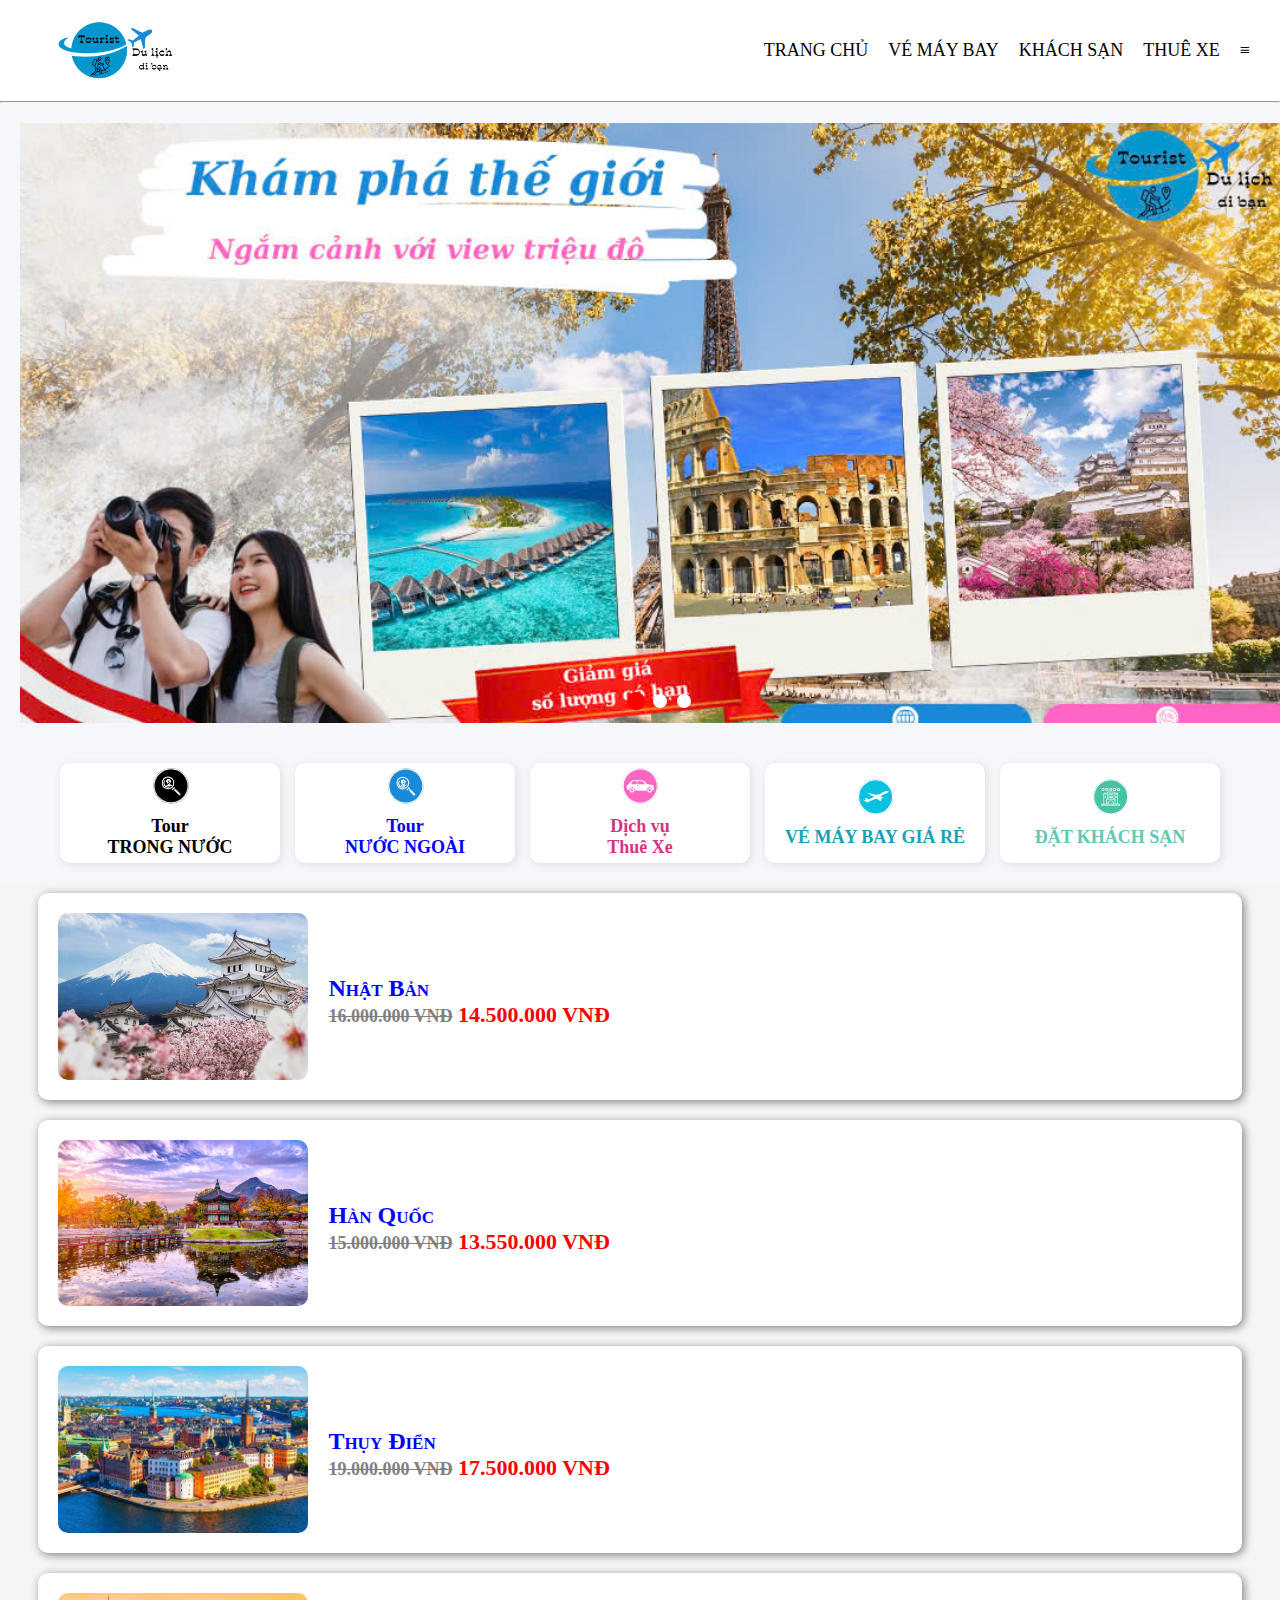
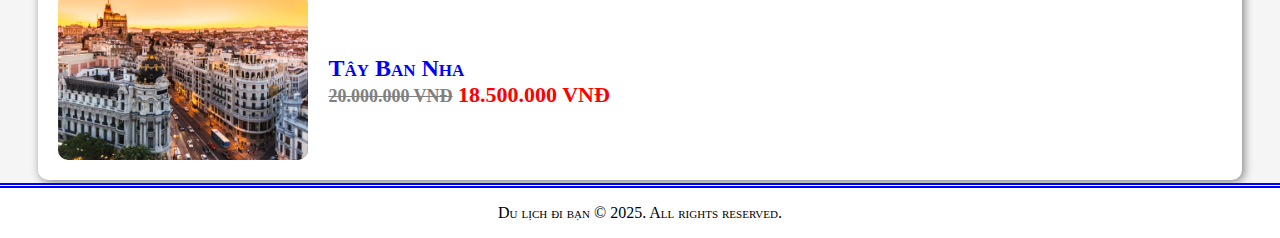
<file: ASM1/index.html>
<!DOCTYPE html>
<html lang="en">
<head>
    <meta charset="UTF-8">
    <meta name="viewport" content="width=device-width, initial-scale=1.0">
    <title>Khám Phá Việt Nam</title>
</head>
<link rel="stylesheet" href="/ASM1/asm1.css">
<body>
    <div class="container">
        <img src="/ASM1/images/logo.png" alt="Logo">
        <div class="nav-links">
            <a href="index.html">TRANG CHỦ</a>
            <a href="VeMayBay.html" target="page">VÉ MÁY BAY</a>
            <a href="Hotel.html" target="page">KHÁCH SẠN</a>
            <a href="ThueXe.html" target="page">THUÊ XE</a>
            <div class="dropdown">
                <a href="#">≡</a>
                <div class="dropdown-content">
                    <a href="Login.html">Đăng nhập</a>
                    <a href="SignIn.html">Đăng kí</a>
                    <a href="index.html">Đăng xuất</a>
                </div>
            </div>
        </div>
    </div>
    <hr>
    <div class="additional-image" style="text-align: center; padding: 20px;">
            <!-- Input điều khiển -->
    <input type="radio" name="slider" id="s1" checked>
    <input type="radio" name="slider" id="s2">
    <input type="radio" name="slider" id="s3">

    <!-- Slider full width -->
    <div class="slider-container">
    <div class="slides">
        <div class="slide">
            <img src="/ASM1/images/Ảnh nền 1.jpg" alt="Slide 1">
        </div>
        <div class="slide">
            <img src="/ASM1/images/Hàn Quốc.jpg" alt="Slide 2">
        </div>
        <div class="slide">
            <img src="/ASM1/images/Nhật Bản.jpg" alt="Slide 3">
        </div>
    </div>

    <!-- Nút chấm tròn -->
    <div class="nav-dots">
        <label for="s1"></label>
        <label for="s2"></label>
        <label for="s3"></label>
    </div>
</div>
<script>
        let current = 1;
        const totalSlides = 3;         // Số lượng slide
        const intervalTime = 5000;    // 10 giây
        let interval;
        
        function startAutoSlide() {
        interval = setInterval(() => {
            current = current % totalSlides + 1;
            document.getElementById(`s${current}`).checked = true;
        }, intervalTime);
        }
    
        function resetAutoSlide() {
        clearInterval(interval);
        startAutoSlide();
        }
    
        // Nếu người dùng bấm chấm tròn, reset lại auto slide
        document.querySelectorAll('input[name="slider"]').forEach((radio) => {
        radio.addEventListener('change', () => {
            current = parseInt(radio.id.replace('s', ''));
            resetAutoSlide();
        });
        });
    
        // Bắt đầu tự chạy khi trang được load
        startAutoSlide();
    </script>
</div>
<div class="menu-container">
        <a href="Dulich2.html" target="page" class="menu-item black">
            <div class="menu-icon"><img src="/ASM1/images/1.png" alt=""></div>
            Tour <b>TRONG NƯỚC</b>
        </a>
        <a href="dulich1.html" target="page" class="menu-item blue">
            <div class="menu-icon"><img src="/ASM1/images/2.png" alt=""></div>
            Tour <b>NƯỚC NGOÀI</b>
        </a>
        <a href="ThueXe.html" target="page" class="menu-item pink">
            <div class="menu-icon"><img src="/ASM1/images/3.png" alt=""></div>
            Dịch vụ <b>Thuê Xe</b>
        </a>
        <a href="VeMayBay.html" target="page" class="menu-item cyan">
            <div class="menu-icon"><img src="/ASM1/images/4.png" alt=""></div>
            <b>VÉ MÁY BAY GIÁ RẺ</b>
        </a>
        <a href="Hotel.html" target="page" class="menu-item green">
            <div class="menu-icon"><img src="/ASM1/images/5.png" alt=""></div>
            <b>ĐẶT KHÁCH SẠN</b>
        </a>
    </div>
    <article>
        <iframe name="page" src="/ASM1/dulich1.html" scrolling="auto" frameborder="0"></iframe>
    </article> 
    <footer>
        Du lịch đi bạn © 2025. All rights reserved.
        <script src="https://uhchat.net/code.php?f=f91740"></script>
    </footer>
</body>
</html>
</file>
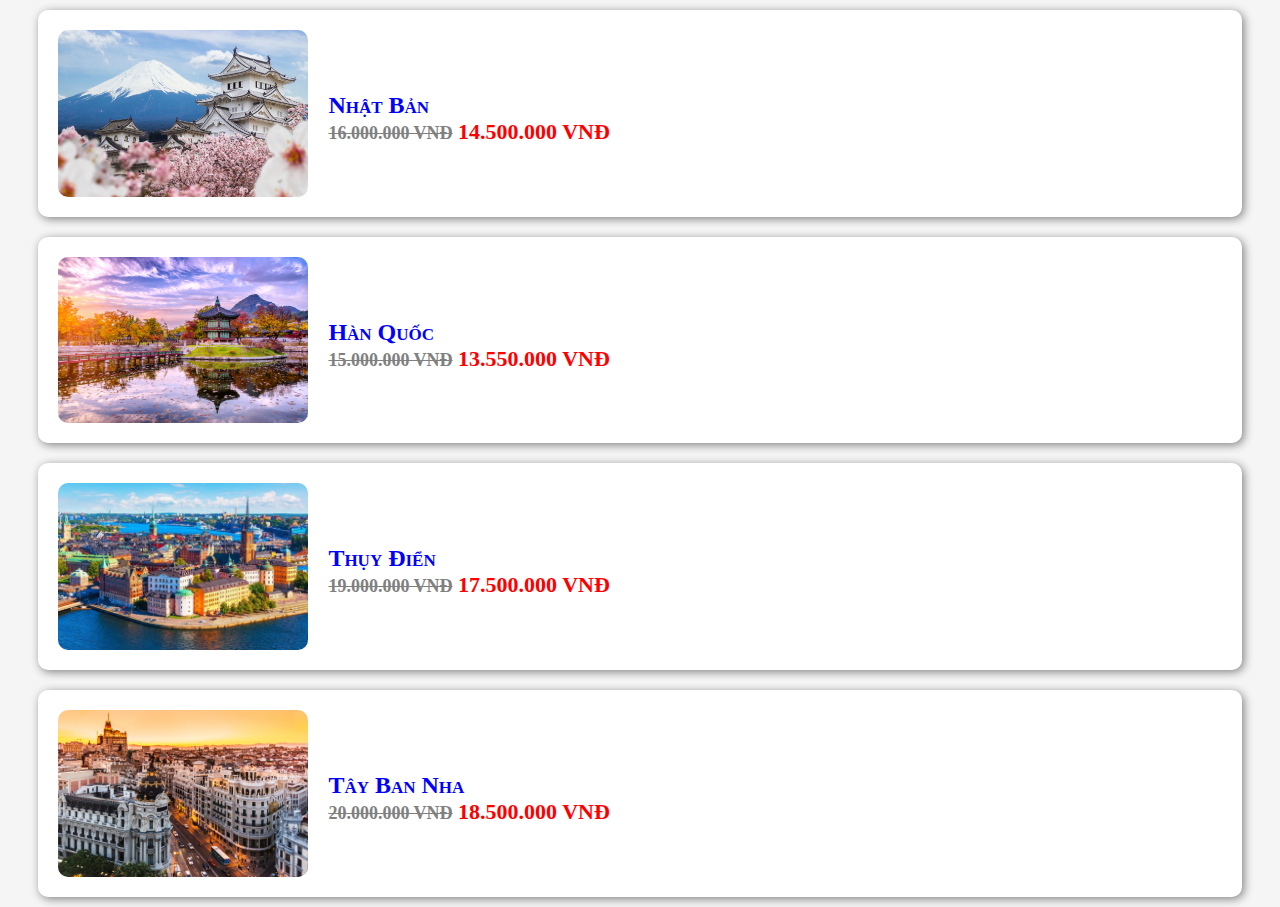
<file: ASM1/dulich1.html>
<!DOCTYPE html>
<html lang="en">
<head>
    <meta charset="UTF-8">
    <meta name="viewport" content="width=device-width, initial-scale=1.0">
    <title>Document</title>
    <style>
        * {
            box-sizing: border-box;
            margin: 0;
            padding: 0;
        }

        body {
            display: flex;
            flex-direction: column;
            align-items: center;
            width: 100%;
            background: #f5f5f5;
        }

        .column {
            width: 100%;
            padding: 10px 0;
        }

        .san-pham-link {
            text-decoration: none;
            color: inherit;
            display: block;
            width: 100%;
        }

        .san-pham {
            display: flex;
                align-items: center;
                background: white;
                width: 100%; /* Giảm kích thước xuống để có khoảng trống bên phải */
                max-width: 94%; /* Giới hạn chiều rộng tối đa */
                margin-left: 3%; /* Tạo khoảng trống bên trái */
                padding: 20px;
                box-shadow: 2px 2px 10px gray;
                border-radius: 10px;
        }

        .san-pham:hover {
            background-color: bisque;
            box-shadow: 5px 5px 15px rgba(0, 0, 0, 0.5);
            transform: scale(1.02);
        }

        .san-pham img {
            width: 250px;
            border-radius: 10px;
            margin-right: 20px;
        }

        .info {
            flex: 1;
        }

        .ten {
            font-size: 24px;
            font-variant: small-caps;
            color: blue;
            font-weight: bold;
        }

        .gia {
            margin-top: 10px;
            font-size: 22px;
            font-weight: bold;
            color: red;
        }

        .gia del {
            color: gray;
            font-size: 18px;
        }

        /* Responsive */
        @media (max-width: 768px) {
            .san-pham {
                flex-direction: column;
                text-align: center;
                width: 95%;
            }

            .san-pham img {
                margin: 0 0 15px 0;
            }
        }
    </style>
</head>
<body>
    <div class="column">
        <a href="NhatBan.html" class="san-pham-link">
            <div class="san-pham">  
                <img src="/ASM1/images/Nhật Bản.jpg" alt="">
                    <div class="gia">
                        <div class="ten">Nhật Bản</div>
                        <del>16.000.000 VNĐ</del> 14.500.000 VNĐ 
                    </div> 
                </div>
            </div>
        </a>
        <div class="column">
            <div class="san-pham">  
                <img src="/ASM1/images/Hàn Quốc.jpg" alt="">
                    <div class="gia"> 
                    <div class="ten">Hàn Quốc</div>
                    <del>15.000.000 VNĐ</del> 13.550.000 VNĐ
                </div> 
            </div> 
        </div>
        <div class="column">
            <div class="san-pham">  
                <img src="/ASM1/images/Thụy Điển.jpg" alt="">
                    <div class="gia"> 
                    <div class="ten">Thụy Điển</div>
                    <del>19.000.000 VNĐ</del> 17.500.000 VNĐ
                </div> 
            </div>
        </div>
        <div class="column">
            <div class="san-pham">  
                <img src="/ASM1/images/Tây Ban Nha.jpg" alt="">
                    <div class="gia"> 
                    <div class="ten">Tây Ban Nha</div>
                    <del>20.000.000 VNĐ</del> 18.500.000 VNĐ 
                </div> 
            </div>  
        </div>
</body>
</html>
</file>
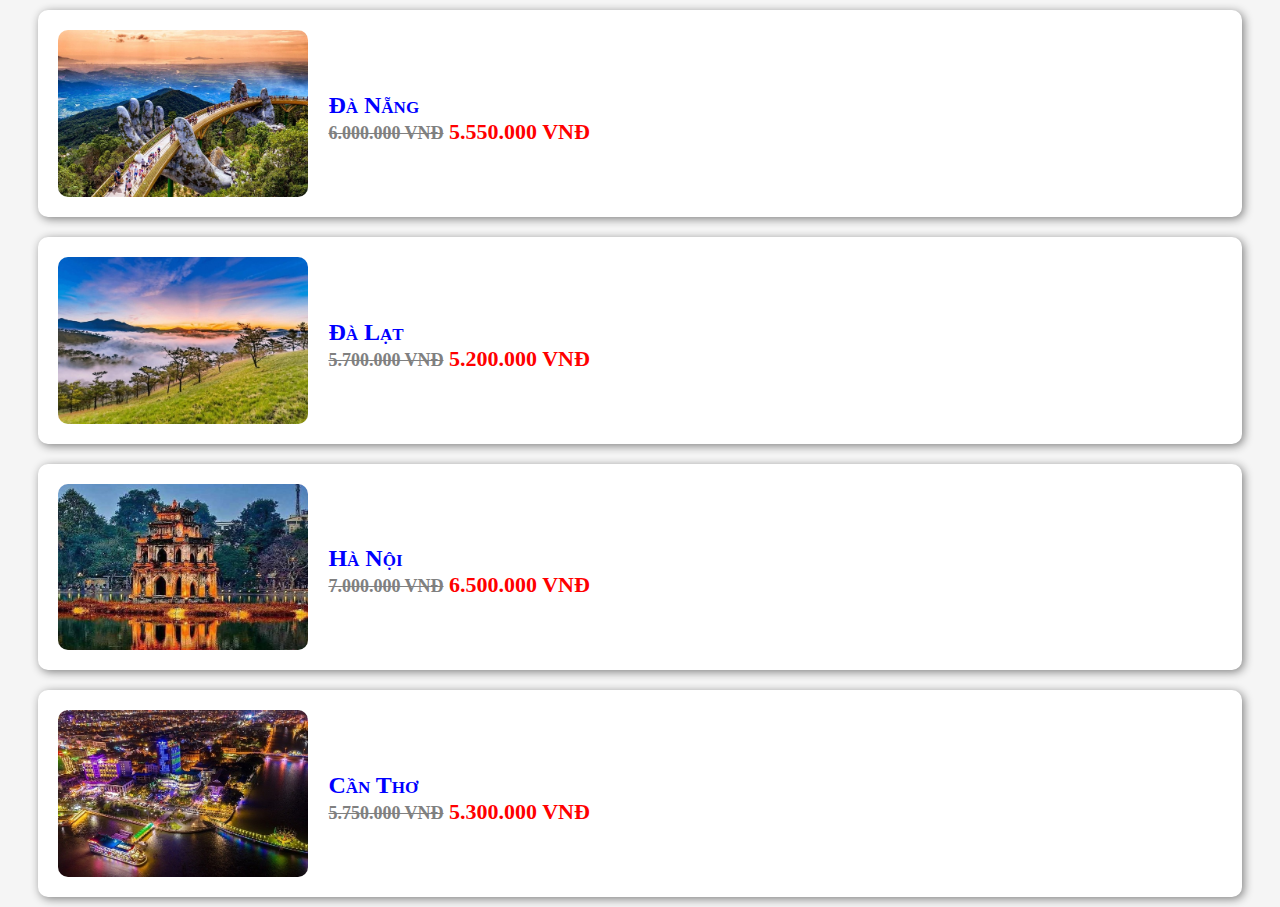
<file: ASM1/Dulich2.html>
<!DOCTYPE html>
<html lang="en">
<head>
    <meta charset="UTF-8">
    <meta name="viewport" content="width=device-width, initial-scale=1.0">
    <title>Document</title>
    <style>
        * {
            box-sizing: border-box;
            margin: 0;
            padding: 0;
        }

        body {
            display: flex;
            flex-direction: column; /* Xếp sản phẩm thành từng hàng */
            align-items: center; /* Canh giữa nội dung */
            width: 100%;
            background-color: #f5f5f5;
        }

        .column {
            width: 100%;
            padding: 10px 0;
        }

        .san-pham {
            display: flex;
            align-items: center;
            background: white;
            width: 100%; /* Giảm kích thước xuống để có khoảng trống bên phải */
            max-width: 94%; /* Giới hạn chiều rộng tối đa */
            margin-left: 3%; /* Tạo khoảng trống bên trái */
            padding: 20px;
            box-shadow: 2px 2px 10px gray;
            border-radius: 10px;
        }
            

        .san-pham img {
            width: 250px;
            height: auto;
            border-radius: 10px;
            margin-right: 20px;
        }

        .san-pham .info {
            flex: 1;
        }

        .san-pham .ten {
            font-size: 24px;
            font-variant: small-caps;
            color: blue;
            font-weight: bold;
        }

        .san-pham .gia {
            color: red;
            font-weight: bold;
            font-size: 22px;
            margin-top: 10px;
        }

        .san-pham .gia del {
            color: gray;
            font-size: 18px;
        }

/* Hiệu ứng hover */
.san-pham:hover {
    box-shadow: 5px 5px 15px rgba(0, 0, 0, 0.5);
    background-color: bisque;
    transform: scale(1.02);
    transition: all 0.3s ease-in-out;
}

/* Responsive cho màn hình nhỏ */
@media (max-width: 768px) {
    .san-pham {
        flex-direction: column;
        align-items: center;
        text-align: center;
        width: 100%;
        margin-left: 0;
    }

    .san-pham img {
        margin-right: 0;
        margin-bottom: 15px;
    }
}
    </style>
</head>
<body>
    <div class="column"> 
        <div class="san-pham">  
            <img src="images/danang.webp" alt="">
            <div class="gia">
                <div class="ten">Đà Nẵng</div> 
                <del>6.000.000 VNĐ</del> 5.550.000 VNĐ 
            </div> 
        </div>
    </div> 
    <div class="column">
        <div class="san-pham">  
            <img src="images/dalat.jpg" alt="">
            <div class="gia"> 
                <div class="ten">Đà Lạt</div>
                <del>5.700.000 VNĐ</del> 5.200.000 VNĐ
            </div> 
        </div> 
    </div>
    <div class="column">
        <div class="san-pham">  
            <img src="images/hanoi.jpg" alt="">
            <div class="gia"> 
                <div class="ten">Hà Nội</div>
                <del>7.000.000 VNĐ</del> 6.500.000 VNĐ
            </div> 
        </div>
    </div>
    <div class="column">
        <div class="san-pham">  
            <img src="images/cantho.jpg" alt="">
            <div class="gia"> 
                <div class="ten">Cần Thơ</div>
                <del>5.750.000 VNĐ</del> 5.300.000 VNĐ 
            </div> 
        </div>  
    </div>
</body>
</html>
</file>
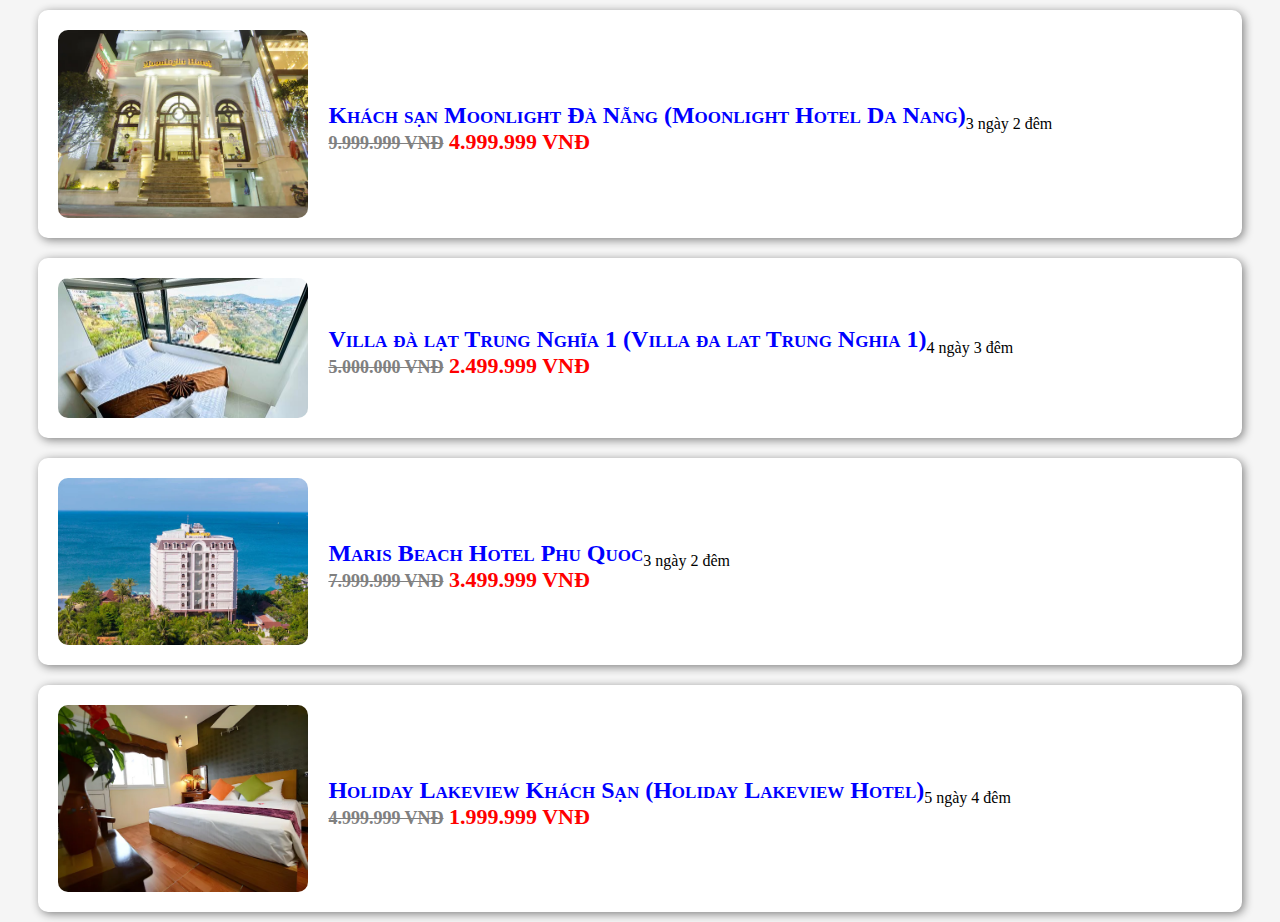
<file: ASM1/Hotel.html>
<!DOCTYPE html>
<html lang="en">
<head>
    <meta charset="UTF-8">
    <meta name="viewport" content="width=device-width, initial-scale=1.0">
    <title>Document</title>
    <style>
        * {
    box-sizing: border-box;
    margin: 0;
    padding: 0;
}

body {
    display: flex;
    flex-direction: column; /* Xếp sản phẩm thành từng hàng */
    align-items: center; /* Canh giữa nội dung */
    width: 100%;
    background-color: #f5f5f5;
}

.column {
    width: 100%;
    padding: 10px 0;
}

.san-pham {
        display: flex;
        align-items: center;
        background: white;
        width: 100%; /* Giảm kích thước xuống để có khoảng trống bên phải */
        max-width: 94%; /* Giới hạn chiều rộng tối đa */
        margin-left: 3%; /* Tạo khoảng trống bên trái */
        padding: 20px;
        box-shadow: 2px 2px 10px gray;
        border-radius: 10px;
    }
    

.san-pham img {
    width: 250px;
    height: auto;
    border-radius: 10px;
    margin-right: 20px;
}

.san-pham .info {
    flex: 1;
}

.san-pham .ten {
    font-size: 24px;
    font-variant: small-caps;
    color: blue;
    font-weight: bold;
}

.san-pham .gia {
    color: red;
    font-weight: bold;
    font-size: 22px;
    margin-top: 10px;
}

.san-pham .gia del {
    color: gray;
    font-size: 18px;
}

/* Hiệu ứng hover */
.san-pham:hover {
    box-shadow: 5px 5px 15px rgba(0, 0, 0, 0.5);
    background-color: bisque;
    transform: scale(1.02);
    transition: all 0.3s ease-in-out;
}

/* Responsive cho màn hình nhỏ */
@media (max-width: 768px) {
    .san-pham {
        flex-direction: column;
        align-items: center;
        text-align: center;
        width: 100%;
        margin-left: 0;
    }

    .san-pham img {
        margin-right: 0;
        margin-bottom: 15px;
    }
}
    </style>
</head>
<body>
    <div class="column"> 
        <div class="san-pham">  
            <img src="images/khachsan1.webp" alt="">
            <div class="gia">
                <div class="ten">Khách sạn Moonlight Đà Nẵng (Moonlight Hotel Da Nang)</div> 
                <del>9.999.999 VNĐ</del> 4.999.999 VNĐ 
            </div>
            3 ngày 2 đêm 
        </div>
    </div> 
    <div class="column">
        <div class="san-pham">  
            <img src="images/khachsan2.jpg" alt="">
            <div class="gia"> 
                <div class="ten">Villa đà lạt Trung Nghĩa 1 (Villa đa lat Trung Nghia 1)</div>
                <del>5.000.000 VNĐ</del> 2.499.999 VNĐ
            </div> 
            4 ngày 3 đêm
        </div> 
    </div>
    <div class="column">
        <div class="san-pham">  
            <img src="images/khachsan3.webp" alt="">
            <div class="gia"> 
                <div class="ten">Maris Beach Hotel Phu Quoc</div>
                <del>7.999.999 VNĐ</del> 3.499.999 VNĐ
            </div> 
            3 ngày 
            2 đêm
        </div>
    </div>
    <div class="column">
        <div class="san-pham">  
            <img src="images/khachsan4.webp" alt="">
            <div class="gia"> 
                <div class="ten">Holiday Lakeview Khách Sạn (Holiday Lakeview Hotel)</div>
                <del>4.999.999 VNĐ</del> 1.999.999 VNĐ
            </div>
            5 ngày 4 đêm
        </div>  
    </div>
</body>
</html>
</file>
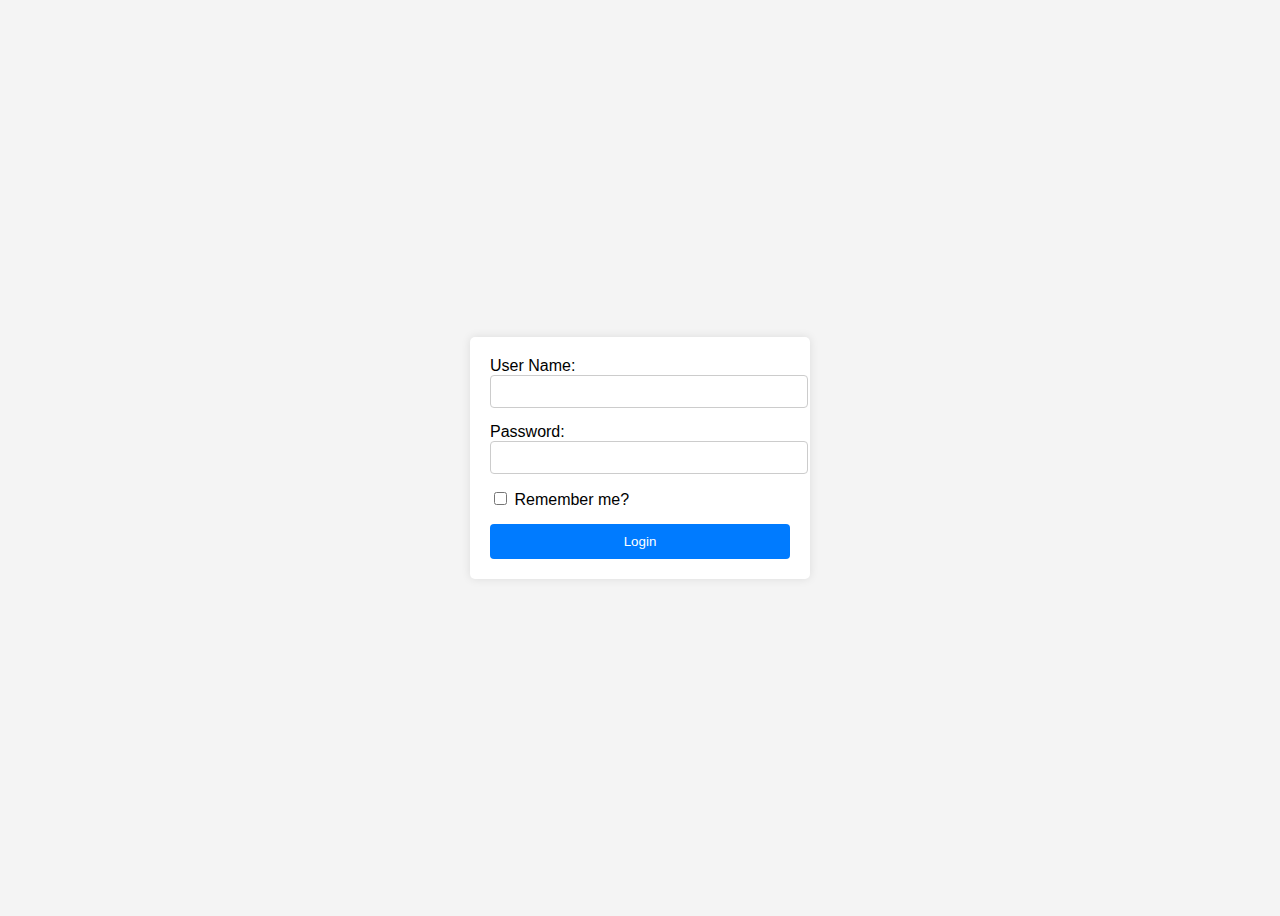
<file: ASM1/Login.html>
<!DOCTYPE html>
<html lang="vi">
<head>
    <meta charset="UTF-8">
    <meta name="viewport" content="width=device-width, initial-scale=1.0">
    <title>Form Đăng Nhập</title>
    <style>
        body {
            font-family: Arial, sans-serif;
            display: flex;
            justify-content: center;
            align-items: center;
            height: 100vh;
            background-color: #f4f4f4;
        }
        .form-group {
            margin-bottom: 15px;
        }
        .form-control {
            width: 100%;
            padding: 8px;
            border: 1px solid #ccc;
            border-radius: 4px;
        }
        .container {
            background: white;
            padding: 20px;
            box-shadow: 0 0 10px rgba(0, 0, 0, 0.1);
            border-radius: 5px;
            width: 300px;
        }
        .btn {
            background-color: #007BFF;
            color: white;
            border: none;
            padding: 10px;
            width: 100%;
            cursor: pointer;
            border-radius: 4px;
        }
        .btn:hover {
            background-color: #0056b3;
        }
    </style>
</head>
<body>
    <div class="container">
        <form>
            <div class="form-group">
                <label for="username">User Name:</label>
                <input type="text" id="username" name="username" class="form-control">
            </div>
            <div class="form-group">
                <label for="password">Password:</label>
                <input type="password" id="password" name="password" class="form-control">
            </div>
            <div class="form-group">
                <label>
                    <input type="checkbox" name="remember"> Remember me?
                </label>
            </div>
            <button type="submit" class="btn">Login</button>
        </form>
    </div>
</body>
</html>
</file>
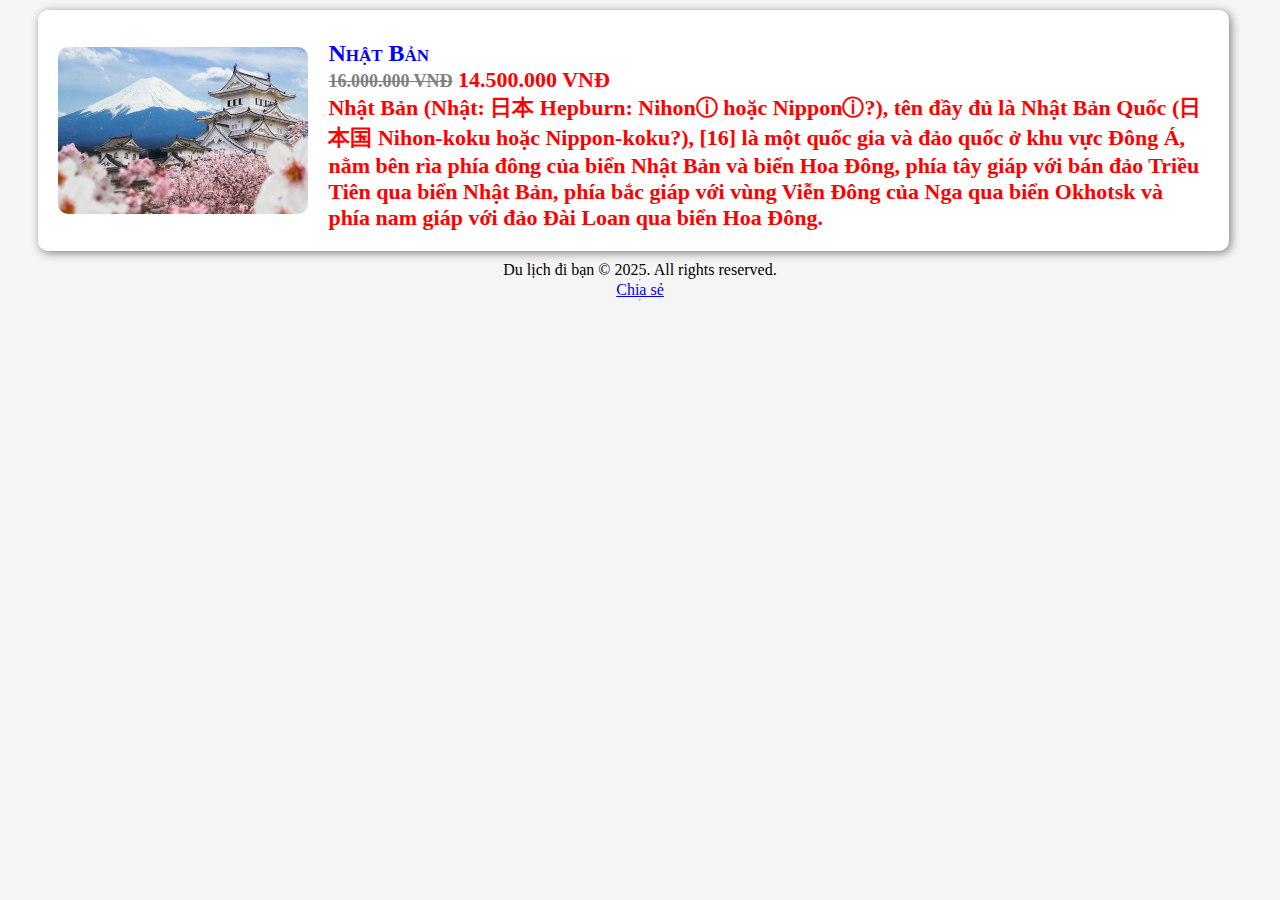
<file: ASM1/NhatBan.html>
<!DOCTYPE html>
<html lang="en">
<head>
    <meta charset="UTF-8">
    <meta name="viewport" content="width=device-width, initial-scale=1.0">
    <title>Document</title>
    <style>
        * {
            box-sizing: border-box;
            margin: 0;
            padding: 0;
        }

        body {
            display: flex;
            flex-direction: column; /* Xếp sản phẩm thành từng hàng */
            align-items: center; /* Canh giữa nội dung */
            width: 100%;
            background-color: #f5f5f5;
        }

        .column {
            width: 100%; /* Chiếm toàn bộ chiều rộng */
            padding: 10px 0; /* Thêm khoảng cách giữa các hàng */
        }

        .san-pham {
            display: flex;
            align-items: center;
            background: white;
            width: 100%; /* Giảm kích thước xuống để có khoảng trống bên phải */
            max-width: 93%; /* Giới hạn chiều rộng tối đa */
            margin-left: 3%; /* Tạo khoảng trống bên trái */
            padding: 20px;
            box-shadow: 2px 2px 10px gray;
            border-radius: 10px;
            transition: all 0.3s ease-in-out;
            position: relative; /* Để có thể sử dụng vị trí tuyệt đối cho các phần tử con */
        }

        .san-pham img {
            width: 250px;
            height: auto;
            border-radius: 10px;
            margin-right: 20px;
        }

        .san-pham .info {
            flex: 1; 
        }

        .san-pham .ten {
            font-size: 24px;
            font-variant: small-caps;
            color: blue;
            font-weight: bold;
        }

        .san-pham .gia {
            color: red;
            font-weight: bold;
            font-size: 22px;
            margin-top: 10px;
        }

        .san-pham .gia del {
            color: gray;
            font-size: 18px;
        }

        /* Hiệu ứng hover */
        .san-pham:hover {
            box-shadow: 5px 5px 15px rgba(0, 0, 0, 0.5);
            background-color: bisque;
            transform: scale(1.02);
            transition: all 0.3s ease-in-out;
        }

        /* Responsive cho màn hình nhỏ */
        @media (max-width: 768px) {
            .san-pham {
                flex-direction: column;
                align-items: center;
                text-align: center;
                width: 100%;
                margin-left: 0;
            }

            .san-pham img {
                margin-right: 0;
                margin-bottom: 15px;
            }
        }
    </style>
</head>
<div id="fb-root"></div>
<script async defer crossorigin="anonymous" src="https://connect.facebook.net/vi_VN/sdk.js#xfbml=1&version=v22.0"></script>
<body>
    <div class="column"> 
        <div class="san-pham">  
            <img src="/ASM1/images/Nhật Bản.jpg" alt="">
                <div class="gia">
                    <div class="ten">Nhật Bản</div> 
                    <del>16.000.000 VNĐ</del> 14.500.000 VNĐ 
                    <p>
                        Nhật Bản (Nhật: 日本 Hepburn: Nihonⓘ hoặc Nipponⓘ?),
                        tên đầy đủ là Nhật Bản Quốc (日本国 Nihon-koku hoặc Nippon-koku?),
                        [16] là một quốc gia và đảo quốc ở khu vực Đông Á, nằm bên rìa phía đông
                        của biển Nhật Bản và biển Hoa Đông, phía tây giáp với bán đảo Triều Tiên
                        qua biển Nhật Bản, phía bắc giáp với vùng Viễn Đông của Nga qua biển Okhotsk
                        và phía nam giáp với đảo Đài Loan qua biển Hoa Đông.
                    </p>
                </div> 
             </div>
        </div>
    <footer>
        Du lịch đi bạn © 2025. All rights reserved.
    </footer>
    <script src="https://uhchat.net/code.php?f=f91740"></script>
    <div class="fb-like" data-href="https://developers.facebook.com/docs/plugins/" data-width="" data-layout="" data-action="" data-size="" data-share="true"></div>
      <hr>
      <div class="fb-share-button" data-href="https://developers.facebook.com/docs/plugins/" data-layout="" data-size=""><a target="_blank" href="https://www.facebook.com/sharer/sharer.php?u=https%3A%2F%2Fdevelopers.facebook.com%2Fdocs%2Fplugins%2F&amp;src=sdkpreparse" class="fb-xfbml-parse-ignore">Chia sẻ</a></div>
      <div class="fb-comments" data-href="https://developers.facebook.com/docs/plugins/comments#configurator" data-width="" data-numposts="5"></div>
    <hr>
</body>
</html>
</file>
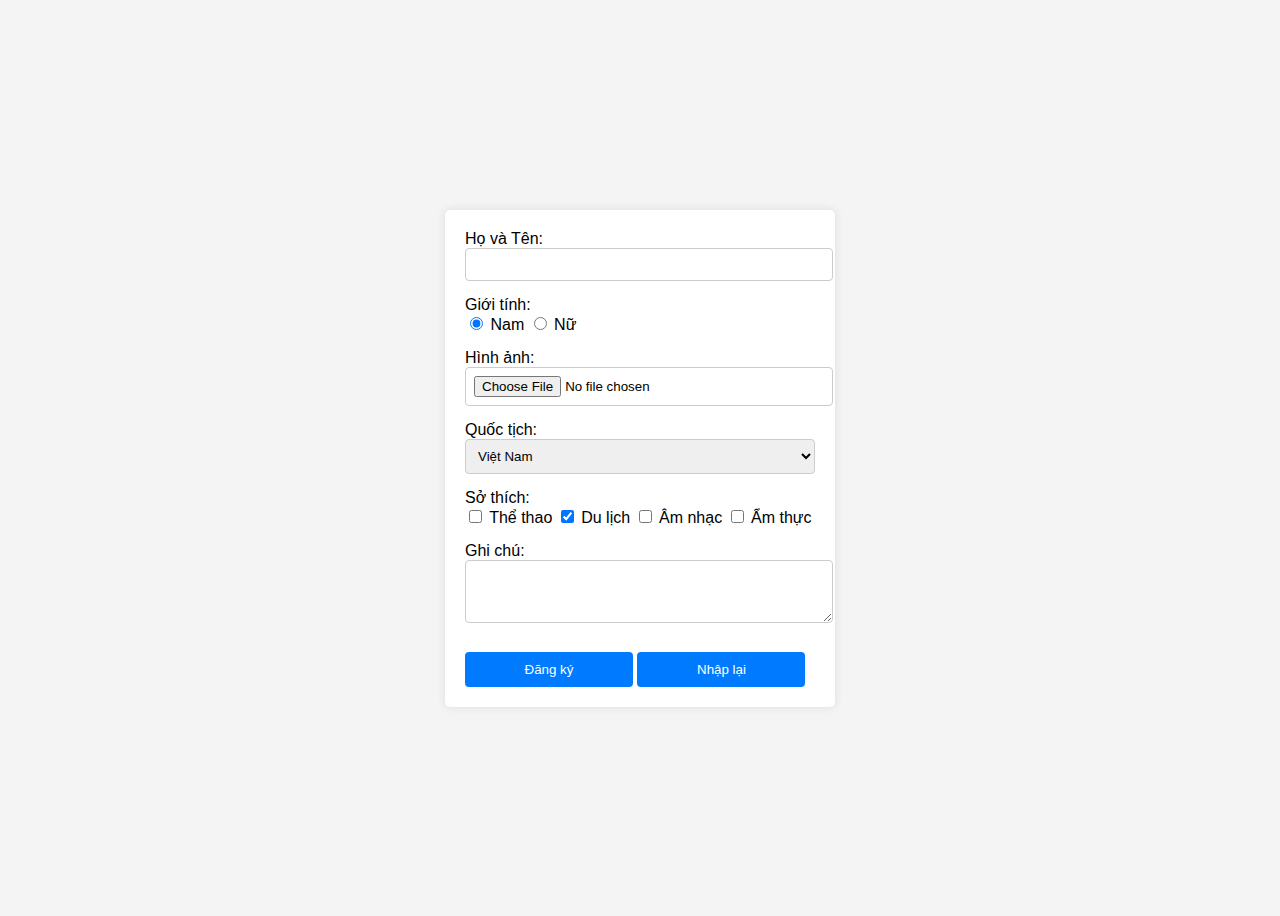
<file: ASM1/SignIn.html>
<!DOCTYPE html>
<html lang="vi">
<head>
    <meta charset="UTF-8">
    <meta name="viewport" content="width=device-width, initial-scale=1.0">
    <title>Form Đăng Ký</title>
    <style>
        body {
            font-family: Arial, sans-serif;
            display: flex;
            justify-content: center;
            align-items: center;
            height: 100vh;
            background-color: #f4f4f4;
        }
        .container {
            background: white;
            padding: 20px;
            box-shadow: 0 0 10px rgba(0, 0, 0, 0.1);
            border-radius: 5px;
            width: 350px;
        }
        .form-group {
            margin-bottom: 15px;
        }
        .form-control {
            width: 100%;
            padding: 8px;
            border: 1px solid #ccc;
            border-radius: 4px;
        }
        .btn {
            background-color: #007BFF;
            color: white;
            border: none;
            padding: 10px;
            width: 48%;
            cursor: pointer;
            border-radius: 4px;
            margin-top: 10px;
        }
        .btn:hover {
            background-color: #0056b3;
        }
    </style>
</head>
<body>
    <div class="container">
        <form method="post" enctype="multipart/form-data">
            <div class="form-group">
                <label for="fullname">Họ và Tên:</label>
                <input type="text" id="fullname" name="fullname" class="form-control">
            </div>
            <div class="form-group">
                <label>Giới tính:</label><br>
                <input type="radio" name="gender" value="Nam" checked> Nam
                <input type="radio" name="gender" value="Nữ"> Nữ
            </div>
            <div class="form-group">
                <label for="image">Hình ảnh:</label>
                <input type="file" id="image" name="image" class="form-control">
            </div>
            <div class="form-group">
                <label for="country">Quốc tịch:</label>
                <select id="country" name="country" class="form-control">
                    <option value="Vietnam" selected>Việt Nam</option>
                    <option value="USA">United States</option>
                    <option value="UK">United Kingdom</option>
                </select>
            </div>
            <div class="form-group">
                <label>Sở thích:</label><br>
                <input type="checkbox" name="hobby" value="Thể thao"> Thể thao
                <input type="checkbox" name="hobby" value="Du lịch" checked> Du lịch
                <input type="checkbox" name="hobby" value="Âm nhạc"> Âm nhạc
                <input type="checkbox" name="hobby" value="Ẩm thực"> Ẩm thực
            </div>
            <div class="form-group">
                <label for="notes">Ghi chú:</label>
                <textarea id="notes" name="notes" class="form-control" rows="3"></textarea>
            </div>
            <button type="submit" class="btn">Đăng ký</button>
            <button type="reset" class="btn">Nhập lại</button>
        </form>
    </div>
</body>
</html>
</file>
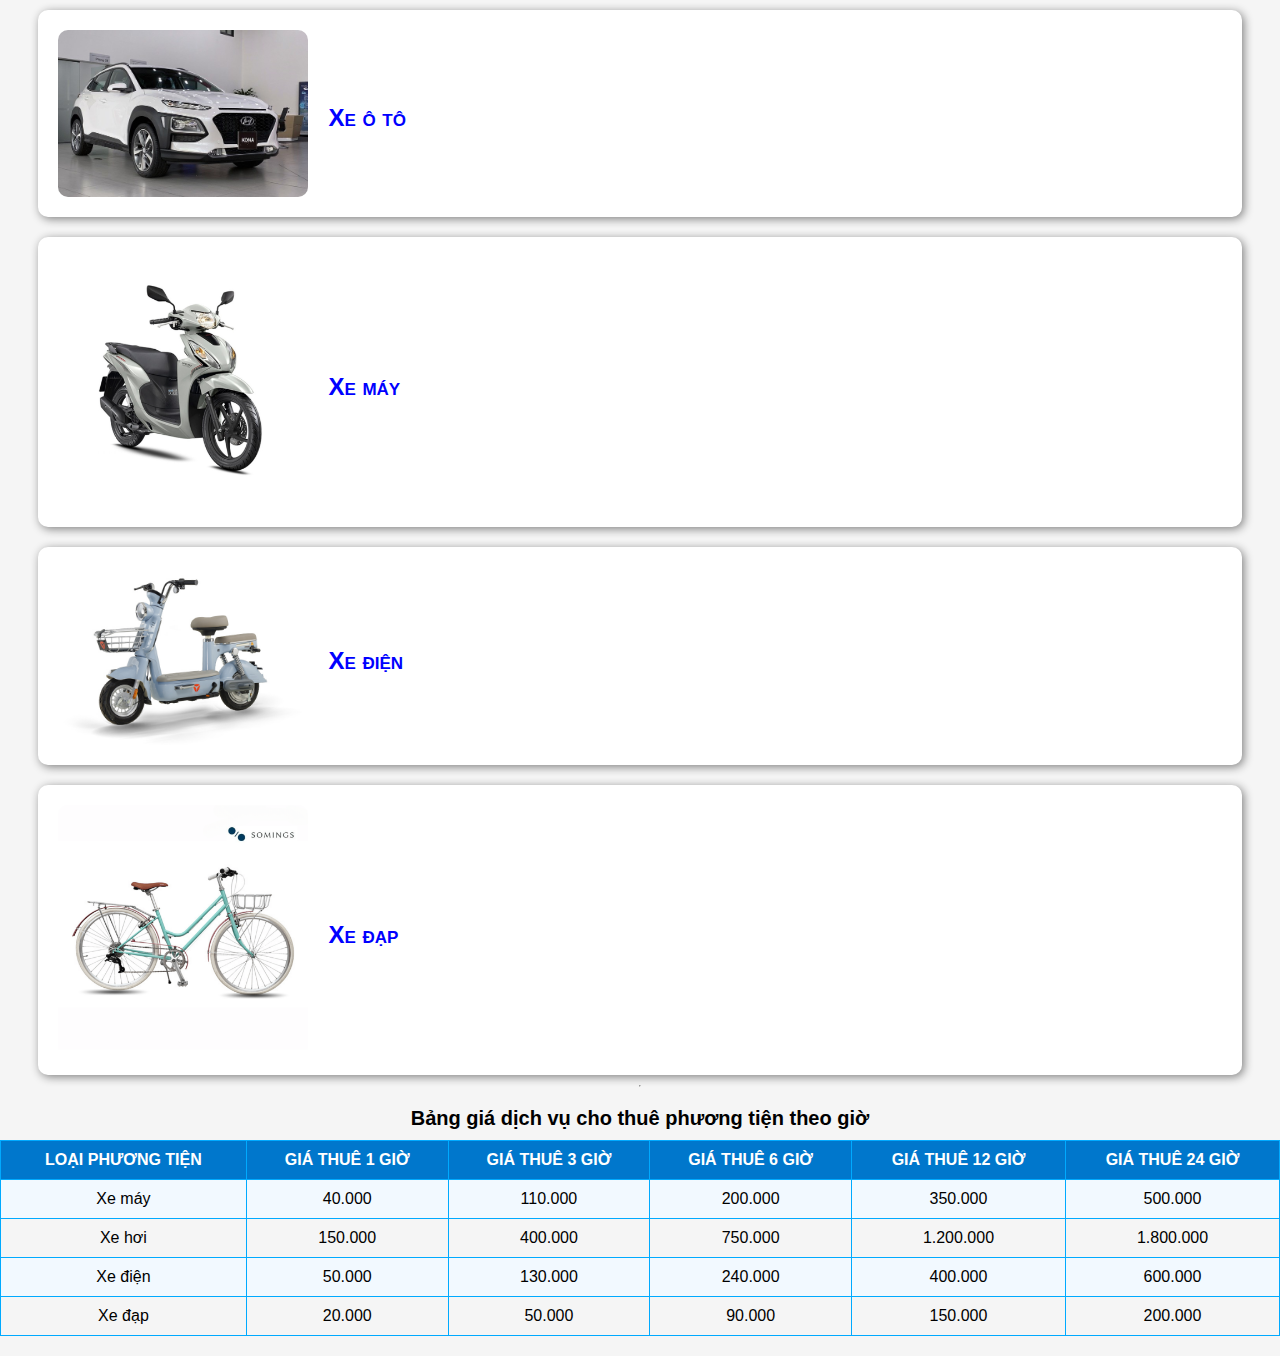
<file: ASM1/ThueXe.html>
<!DOCTYPE html>
<html lang="en">
<head>
    <meta charset="UTF-8">
    <meta name="viewport" content="width=device-width, initial-scale=1.0">
    <title>Thuê xe</title>
    <style>
        * {
    box-sizing: border-box;
    margin: 0;
    padding: 0;
}

body {
    display: flex;
    flex-direction: column; /* Xếp sản phẩm thành từng hàng */
    align-items: center; /* Canh giữa nội dung */
    width: 100%;
    background-color: #f5f5f5;
    font-family: Arial, sans-serif;
}

.column {
    width: 100%;
    padding: 10px 0;
}

.san-pham {
        display: flex;
        align-items: center;
        background: white;
        width: 100%; /* Giảm kích thước xuống để có khoảng trống bên phải */
        max-width: 94%; /* Giới hạn chiều rộng tối đa */
        margin-left: 3%; /* Tạo khoảng trống bên trái */
        padding: 20px;
        box-shadow: 2px 2px 10px gray;
        border-radius: 10px;
    }
    

.san-pham img {
    width: 250px;
    height: auto;
    border-radius: 10px;
    margin-right: 20px;
}

.san-pham .info {
    flex: 1;
}

.san-pham .ten {
    font-size: 24px;
    font-variant: small-caps;
    color: blue;
    font-weight: bold;
}

.san-pham .gia {
    color: red;
    font-weight: bold;
    font-size: 22px;
    margin-top: 10px;
}

.san-pham .gia del {
    color: gray;
    font-size: 18px;
}

/* Hiệu ứng hover */
.san-pham:hover {
    box-shadow: 5px 5px 15px rgba(0, 0, 0, 0.5);
    background-color: bisque;
    transform: scale(1.02);
    transition: all 0.3s ease-in-out;
}

/* Responsive cho màn hình nhỏ */
@media (max-width: 768px) {
    .san-pham {
        flex-direction: column;
        align-items: center;
        text-align: center;
        width: 100%;
        margin-left: 0;
    }

    .san-pham img {
        margin-right: 0;
        margin-bottom: 15px;
    }
}
table {
      width: 100%;
      border-collapse: collapse;
      margin: 20px auto;
    }
    caption {
      font-weight: bold;
      font-size: 20px;
      margin-bottom: 10px;
    }
    th, td {
      border: 1px solid #00aaff;
      padding: 10px;
      text-align: center;
    }
    th {
      background-color: #0077cc;
      color: white;
    }
    tr:nth-child(even) {
      background-color: #f2f9ff;
    }
    </style>
</head>
<body>
    <div class="column"> 
        <div class="san-pham">  
            <img src="images/xe hơi.jpg" alt="">
            <div class="gia">
                <div class="ten">Xe ô tô</div> 
                <del></del> 
            </div> 
        </div>
    </div>  
    <div class="column">
        <div class="san-pham">  
            <img src="images/xe máy.jpg" alt="">
            <div class="gia"> 
                <div class="ten">Xe máy</div>
                <del></del>
            </div> 
        </div> 
    </div>
    <div class="column">
        <div class="san-pham">  
            <img src="images/xedien.jpg" alt="">
            <div class="gia"> 
                <div class="ten">Xe điện</div>
                <del></del>
            </div> 
        </div>
    </div>
    <div class="column">
        <div class="san-pham">  
            <img src="images/xedap.png" alt="">
            <div class="gia"> 
                <div class="ten">Xe đạp</div>
                <del></del>
            </div> 
        </div>  
    </div>
    <hr>
    <table>
        <caption>Bảng giá dịch vụ cho thuê phương tiện theo giờ</caption>
            <tr>
              <th>LOẠI PHƯƠNG TIỆN</th>
              <th>GIÁ THUÊ 1 GIỜ</th>
              <th>GIÁ THUÊ 3 GIỜ</th>
              <th>GIÁ THUÊ 6 GIỜ</th>
              <th>GIÁ THUÊ 12 GIỜ</th>
              <th>GIÁ THUÊ 24 GIỜ</th>
            </tr>
            <tr>
              <td>Xe máy</td>
              <td>40.000</td>
              <td>110.000</td>
              <td>200.000</td>
              <td>350.000</td>
              <td>500.000</td>
            </tr>
            <tr>
              <td>Xe hơi</td>
              <td>150.000</td>
              <td>400.000</td>
              <td>750.000</td>
              <td>1.200.000</td>
              <td>1.800.000</td>
            </tr>
            <tr>
              <td>Xe điện</td>
              <td>50.000</td>
              <td>130.000</td>
              <td>240.000</td>
              <td>400.000</td>
              <td>600.000</td>
            </tr>
            <tr>
              <td>Xe đạp</td>
              <td>20.000</td>
              <td>50.000</td>
              <td>90.000</td>
              <td>150.000</td>
              <td>200.000</td>
            </tr>
        </table>
</body>
</html>
</file>
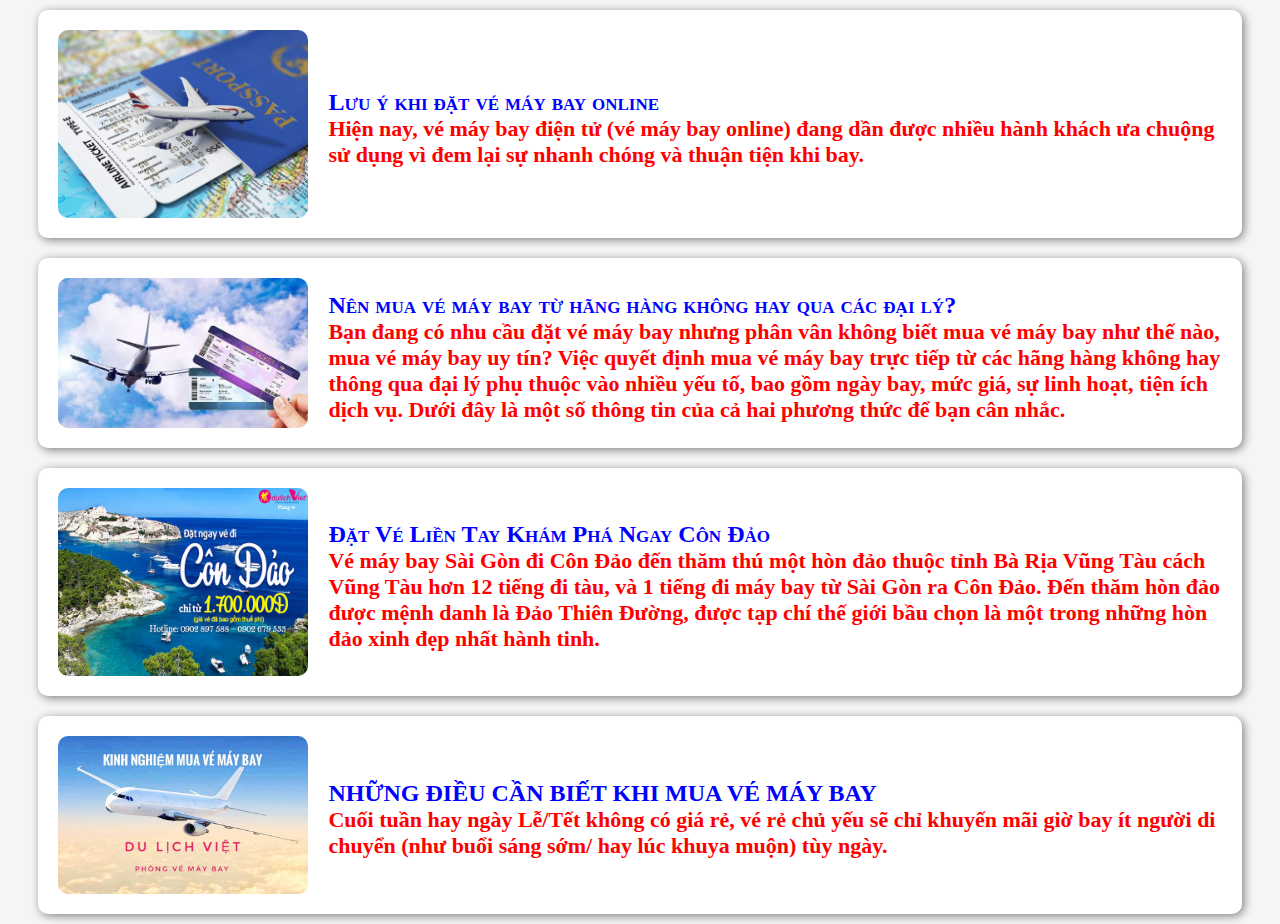
<file: ASM1/VeMayBay.html>
<!DOCTYPE html>
<html lang="en">
<head>
    <meta charset="UTF-8">
    <meta name="viewport" content="width=device-width, initial-scale=1.0">
    <title>Vé máy bay</title>
    <style>
        * {
    box-sizing: border-box;
    margin: 0;
    padding: 0;
}

body {
    display: flex;
    flex-direction: column; /* Xếp sản phẩm thành từng hàng */
    align-items: center; /* Canh giữa nội dung */
    width: 100%;
    background-color: #f5f5f5;
}

.column {
    width: 100%;
    padding: 10px 0;
}

.san-pham {
        display: flex;
        align-items: center;
        background: white;
        width: 100%; /* Giảm kích thước xuống để có khoảng trống bên phải */
        max-width: 94%; /* Giới hạn chiều rộng tối đa */
        margin-left: 3%; /* Tạo khoảng trống bên trái */
        padding: 20px;
        box-shadow: 2px 2px 10px gray;
        border-radius: 10px;
    }
    

.san-pham img {
    width: 250px;
    height: auto;
    border-radius: 10px;
    margin-right: 20px;
}

.san-pham .info {
    flex: 1;
}

.san-pham .ten {
    font-size: 24px;
    font-variant: small-caps;
    color: blue;
    font-weight: bold;
}

.san-pham .gia {
    color: red;
    font-weight: bold;
    font-size: 22px;
    margin-top: 10px;
}

.san-pham .gia del {
    color: gray;
    font-size: 18px;
}

/* Hiệu ứng hover */
.san-pham:hover {
    box-shadow: 5px 5px 15px rgba(0, 0, 0, 0.5);
    background-color: bisque;
    transform: scale(1.02);
    transition: all 0.3s ease-in-out;
}

/* Responsive cho màn hình nhỏ */
@media (max-width: 768px) {
    .san-pham {
        flex-direction: column;
        align-items: center;
        text-align: center;
        width: 100%;
        margin-left: 0;
    }

    .san-pham img {
        margin-right: 0;
        margin-bottom: 15px;
    }
}
    </style>
</head>
<body>
    <div class="column"> 
        <div class="san-pham">  
            <img src="/ASM1/images/may-bay-online-du-lich-viet.jpg" alt="">
        <div class="gia">
        <div class="ten">Lưu ý khi đặt vé máy bay online</div> 
        <del></del> Hiện nay, vé máy bay điện tử (vé máy bay online) đang dần được nhiều hành khách ưa chuộng sử dụng vì đem lại sự nhanh chóng và thuận tiện khi bay. 
        </div> 
    </div>
</div> 
    <div class="column">
        <div class="san-pham">  
            <img src="/ASM1/images/ve2.jpg" alt="">
            <div class="gia"> 
                <div class="ten">Nên mua vé máy bay từ hãng hàng không hay qua các đại lý?</div>
                <del></del> Bạn đang có nhu cầu đặt vé máy bay nhưng phân vân không biết mua vé máy bay như thế nào, mua vé máy bay uy tín? Việc quyết định mua vé máy bay trực tiếp từ các hãng hàng không hay thông qua đại lý phụ thuộc vào nhiều yếu tố, bao gồm ngày bay, mức giá, sự linh hoạt, tiện ích dịch vụ. Dưới đây là một số thông tin của cả hai phương thức để bạn cân nhắc.
            </div> 
        </div> 
    </div>
    <div class="column">
        <div class="san-pham">  
            <img src="/ASM1/images/ve3.jpg" alt="">
            <div class="gia"> 
                <div class="ten">Đặt Vé Liền Tay Khám Phá Ngay Côn Đảo</div>
                <del></del> Vé máy bay Sài Gòn đi Côn Đảo đến thăm thú một hòn đảo thuộc tỉnh Bà Rịa Vũng Tàu cách Vũng Tàu hơn 12 tiếng đi tàu, và 1 tiếng đi máy bay từ Sài Gòn ra Côn Đảo. Đến thăm hòn đảo được mệnh danh là Đảo Thiên Đường, được tạp chí thế giới bầu chọn là một trong những hòn đảo xinh đẹp nhất hành tinh.
            </div> 
        </div>
    </div>
    <div class="column">
        <div class="san-pham">  
            <img src="/ASM1/images/ve4.png" alt="">
            <div class="gia"> 
                <div class="ten">NHỮNG ĐIỀU CẦN BIẾT KHI MUA VÉ MÁY BAY</div>
                <del></del> Cuối tuần hay ngày Lễ/Tết không có giá rẻ, vé rẻ chủ yếu sẽ chỉ khuyến mãi giờ bay ít người di chuyển (như buổi sáng sớm/ hay lúc khuya muộn) tùy ngày. 
            </div> 
        </div>  
    </div>
</body>
</html>
</file>
<file: ASM1/asm1.css>
* {
    box-sizing: border-box;
    margin: 0;
    padding: 0;
    font-family: 'Times New Roman', Times, serif;
}
body {
    background: url('') no-repeat center center fixed;
    background-size: cover;
    display: flex;
    flex-direction: column;
    background-color: #f5f7fa;
    text-align: center;
    height: 100%;
}
.container {
    display: flex;
    justify-content: space-between;
    align-items: center;
    padding: 20px;
    background-color: white;
}
.container img {
    width: 150px;
    margin-left: 20px;
}
.nav-links {
    display: flex;
    gap: 20px;/*...*/
    margin-right: 10px;
}
.nav-links a, .dropdown-content a {
    color: black;
    text-decoration: none;
    font-size: 18px;
}
.nav-links a:hover {
    color: blue;
    text-decoration: underline;
}
.dropdown {
    position: relative;
    display: inline-block;
}
.dropdown-content {
    display: none;
    position: absolute;
    right: 0;
    background-color: white;
    min-width: 160px;
    box-shadow: 0px 8px 16px rgba(0,0,0,0.2);
    z-index: 1;
}
.dropdown-content a {
    display: block;
    padding: 12px 16px 12px 10px;
    text-align: left;/* Căn chữ về bên trái */
}
.dropdown-content a:hover {
    background-color: #ddd;
}
.dropdown:hover .dropdown-content {
    display: block;
}
footer {
    border-top: 5px double blue;
    line-height: 50px;
    background-color: white;
    text-align: center;
    font-variant: small-caps;
    width: 100%;
}
article, iframe {
    width: 100vw;
    height: 100vh;
    border: none;
}
.menu-container {
    display: flex;
    justify-content: center;
    gap: 15px;
    padding: 20px;
    flex-wrap: wrap;
}
.menu-item {
    display: flex;
    align-items: center;
    justify-content: center;
    flex-direction: column;
    width: 220px;
    height: 100px;
    background: white;
    border-radius: 10px;
    box-shadow: 2px 2px 10px rgba(0, 0, 0, 0.1);
    transition: 0.3s;
    text-decoration: none;
    color: black;
    font-size: 18px;
    font-weight: bold;
}
.menu-item:hover {
    transform: translateY(-5px);
    box-shadow: 4px 4px 15px rgba(0, 0, 0, 0.2);
}
.menu-icon {
    font-size: 30px;
    margin-bottom: 5px;
}
.black { color: black; }
.blue { color: blue; }
.pink { color: #d63384; }
.cyan { color: #17a2b8; }
.green { color: #60c9b1; }

/* Container full width */
.slider-container {
    position: relative;
    width: 100vw;
    height: 600px; /* hoặc 100vh nếu muốn full chiều cao luôn */
    overflow: hidden;
}

.slides {
    display: flex;
    width: 300%; /* 3 slide */
    height: 100%;
    transition: transform 0.5s ease-in-out;
}

.slide {
    width: 100vw;
    height: 100%;
    flex-shrink: 0;
}

.slide img {
    width: 100%;
    height: 100%;
    object-fit: cover;
    object-position: top;
}

input[type="radio"] {
    display: none;
}

#s1:checked ~ .slider-container .slides {
    transform: translateX(0%);
}
#s2:checked ~ .slider-container .slides {
    transform: translateX(-100vw);
}
#s3:checked ~ .slider-container .slides {
    transform: translateX(-200vw);
}

/* Nút điều hướng */
.nav-dots {
    position: absolute;
    bottom: 15px;
    left: 50%;
    transform: translateX(-50%);
    display: flex;
    gap: 10px;
    z-index: 10;
}

.nav-dots label {
    width: 14px;
    height: 14px;
    background: white;
    border-radius: 50%;
    cursor: pointer;
    transition: 0.3s;
}

#s1:checked ~ .slider-container .nav-dots label[for="s1"],
#s2:checked ~ .slider-container .nav-dots label[for="s2"],
#s3:checked ~ .slider-container .nav-dots label[for="s3"] {
    background: red;
    transform: scale(1.3);
}

/* 🌀 Animation */
@keyframes slideAnimation {
    0%   { transform: translateX(0); }
    33.33% { transform: translateX(0); }

    33.34% { transform: translateX(-100vw); }
    66.66% { transform: translateX(-100vw); }

    66.67% { transform: translateX(-200vw); }
    99.99% { transform: translateX(-200vw); }

    100%  { transform: translateX(0); }
}
</file>
